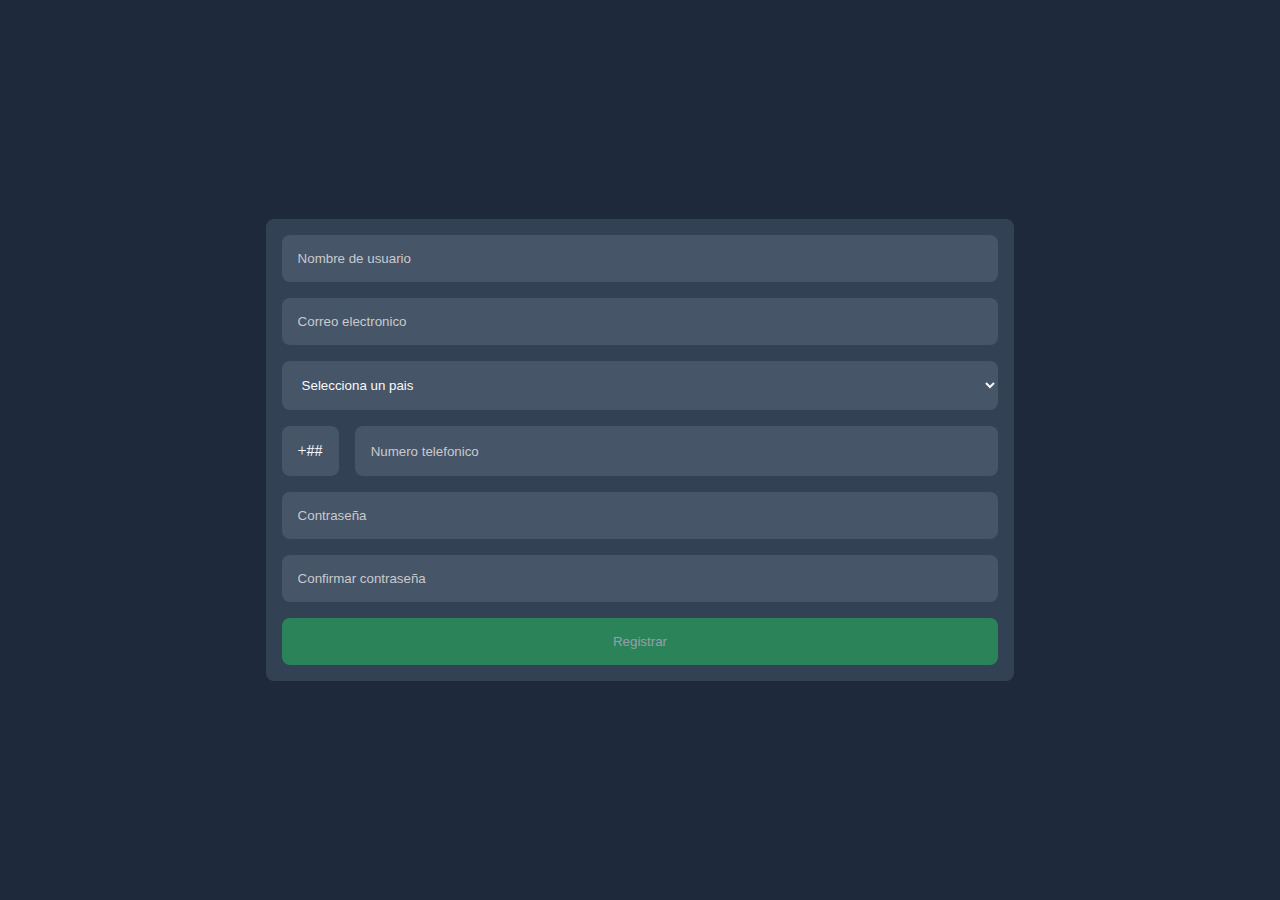
<file: validaciones/index.html>
<!DOCTYPE html>
<html lang="en">
<head>
    <meta charset="UTF-8">
    <meta http-equiv="X-UA-Compatible" content="IE=edge">
    <meta name="viewport" content="width=device-width, initial-scale=1.0">
    <link rel="stylesheet" href="index.css">
    <title>Validation</title>
</head>
<body>
    <form id="form">
        <!-- username -->
        <div class="input-container">
            <input type="text" id="input-username" class="form-input" placeholder="Nombre de usuario">
            <p>Puede incluir numeros. Debe incluir 1 letra. Maximo 8 caracteres, minimo 3</p>
        </div>

        <!-- email -->
        <div class="input-container">
            <input type="email" id="input-email" class="form-input" placeholder="Correo electronico">
            <p>El formato es el siguiente: ejemplo@email.com</p>
        </div>

        <!-- countries -->
        <div class="input-container">
            <select id="input-countries" class="form-input">
                <option value="" disabled selected>Selecciona un pais</option>
                <option data-countryCode="GB" value="44">UK (+44)</option>
                <option data-countryCode="US" value="1">USA (+1)</option>
                <option data-countryCode="DZ" value="213">Algeria (+213)</option>
                <option data-countryCode="AD" value="376">Andorra (+376)</option>
                <option data-countryCode="AO" value="244">Angola (+244)</option>
                <option data-countryCode="AI" value="1264">Anguilla (+1264)</option>
                <option data-countryCode="AG" value="1268">Antigua &amp; Barbuda (+1268)</option>
                <option data-countryCode="AR" value="54">Argentina (+54)</option>
                <option data-countryCode="AM" value="374">Armenia (+374)</option>
                <option data-countryCode="AW" value="297">Aruba (+297)</option>
                <option data-countryCode="AU" value="61">Australia (+61)</option>
                <option data-countryCode="AT" value="43">Austria (+43)</option>
                <option data-countryCode="AZ" value="994">Azerbaijan (+994)</option>
                <option data-countryCode="BS" value="1242">Bahamas (+1242)</option>
                <option data-countryCode="BH" value="973">Bahrain (+973)</option>
                <option data-countryCode="BD" value="880">Bangladesh (+880)</option>
                <option data-countryCode="BB" value="1246">Barbados (+1246)</option>
                <option data-countryCode="BY" value="375">Belarus (+375)</option>
                <option data-countryCode="BE" value="32">Belgium (+32)</option>
                <option data-countryCode="BZ" value="501">Belize (+501)</option>
                <option data-countryCode="BJ" value="229">Benin (+229)</option>
                <option data-countryCode="BM" value="1441">Bermuda (+1441)</option>
                <option data-countryCode="BT" value="975">Bhutan (+975)</option>
                <option data-countryCode="BO" value="591">Bolivia (+591)</option>
                <option data-countryCode="BA" value="387">Bosnia Herzegovina (+387)</option>
                <option data-countryCode="BW" value="267">Botswana (+267)</option>
                <option data-countryCode="BR" value="55">Brazil (+55)</option>
                <option data-countryCode="BN" value="673">Brunei (+673)</option>
                <option data-countryCode="BG" value="359">Bulgaria (+359)</option>
                <option data-countryCode="BF" value="226">Burkina Faso (+226)</option>
                <option data-countryCode="BI" value="257">Burundi (+257)</option>
                <option data-countryCode="KH" value="855">Cambodia (+855)</option>
                <option data-countryCode="CM" value="237">Cameroon (+237)</option>
                <option data-countryCode="CA" value="1">Canada (+1)</option>
                <option data-countryCode="CV" value="238">Cape Verde Islands (+238)</option>
                <option data-countryCode="KY" value="1345">Cayman Islands (+1345)</option>
                <option data-countryCode="CF" value="236">Central African Republic (+236)</option>
                <option data-countryCode="CL" value="56">Chile (+56)</option>
                <option data-countryCode="CN" value="86">China (+86)</option>
                <option data-countryCode="CO" value="57">Colombia (+57)</option>
                <option data-countryCode="KM" value="269">Comoros (+269)</option>
                <option data-countryCode="CG" value="242">Congo (+242)</option>
                <option data-countryCode="CK" value="682">Cook Islands (+682)</option>
                <option data-countryCode="CR" value="506">Costa Rica (+506)</option>
                <option data-countryCode="HR" value="385">Croatia (+385)</option>
                <option data-countryCode="CU" value="53">Cuba (+53)</option>
                <option data-countryCode="CY" value="90392">Cyprus North (+90392)</option>
                <option data-countryCode="CY" value="357">Cyprus South (+357)</option>
                <option data-countryCode="CZ" value="42">Czech Republic (+42)</option>
                <option data-countryCode="DK" value="45">Denmark (+45)</option>
                <option data-countryCode="DJ" value="253">Djibouti (+253)</option>
                <option data-countryCode="DM" value="1809">Dominica (+1809)</option>
                <option data-countryCode="DO" value="1809">Dominican Republic (+1809)</option>
                <option data-countryCode="EC" value="593">Ecuador (+593)</option>
                <option data-countryCode="EG" value="20">Egypt (+20)</option>
                <option data-countryCode="SV" value="503">El Salvador (+503)</option>
                <option data-countryCode="GQ" value="240">Equatorial Guinea (+240)</option>
                <option data-countryCode="ER" value="291">Eritrea (+291)</option>
                <option data-countryCode="EE" value="372">Estonia (+372)</option>
                <option data-countryCode="ET" value="251">Ethiopia (+251)</option>
                <option data-countryCode="FK" value="500">Falkland Islands (+500)</option>
                <option data-countryCode="FO" value="298">Faroe Islands (+298)</option>
                <option data-countryCode="FJ" value="679">Fiji (+679)</option>
                <option data-countryCode="FI" value="358">Finland (+358)</option>
                <option data-countryCode="FR" value="33">France (+33)</option>
                <option data-countryCode="GF" value="594">French Guiana (+594)</option>
                <option data-countryCode="PF" value="689">French Polynesia (+689)</option>
                <option data-countryCode="GA" value="241">Gabon (+241)</option>
                <option data-countryCode="GM" value="220">Gambia (+220)</option>
                <option data-countryCode="GE" value="7880">Georgia (+7880)</option>
                <option data-countryCode="DE" value="49">Germany (+49)</option>
                <option data-countryCode="GH" value="233">Ghana (+233)</option>
                <option data-countryCode="GI" value="350">Gibraltar (+350)</option>
                <option data-countryCode="GR" value="30">Greece (+30)</option>
                <option data-countryCode="GL" value="299">Greenland (+299)</option>
                <option data-countryCode="GD" value="1473">Grenada (+1473)</option>
                <option data-countryCode="GP" value="590">Guadeloupe (+590)</option>
                <option data-countryCode="GU" value="671">Guam (+671)</option>
                <option data-countryCode="GT" value="502">Guatemala (+502)</option>
                <option data-countryCode="GN" value="224">Guinea (+224)</option>
                <option data-countryCode="GW" value="245">Guinea - Bissau (+245)</option>
                <option data-countryCode="GY" value="592">Guyana (+592)</option>
                <option data-countryCode="HT" value="509">Haiti (+509)</option>
                <option data-countryCode="HN" value="504">Honduras (+504)</option>
                <option data-countryCode="HK" value="852">Hong Kong (+852)</option>
                <option data-countryCode="HU" value="36">Hungary (+36)</option>
                <option data-countryCode="IS" value="354">Iceland (+354)</option>
                <option data-countryCode="IN" value="91">India (+91)</option>
                <option data-countryCode="ID" value="62">Indonesia (+62)</option>
                <option data-countryCode="IR" value="98">Iran (+98)</option>
                <option data-countryCode="IQ" value="964">Iraq (+964)</option>
                <option data-countryCode="IE" value="353">Ireland (+353)</option>
                <option data-countryCode="IL" value="972">Israel (+972)</option>
                <option data-countryCode="IT" value="39">Italy (+39)</option>
                <option data-countryCode="JM" value="1876">Jamaica (+1876)</option>
                <option data-countryCode="JP" value="81">Japan (+81)</option>
                <option data-countryCode="JO" value="962">Jordan (+962)</option>
                <option data-countryCode="KZ" value="7">Kazakhstan (+7)</option>
                <option data-countryCode="KE" value="254">Kenya (+254)</option>
                <option data-countryCode="KI" value="686">Kiribati (+686)</option>
                <option data-countryCode="KP" value="850">Korea North (+850)</option>
                <option data-countryCode="KR" value="82">Korea South (+82)</option>
                <option data-countryCode="KW" value="965">Kuwait (+965)</option>
                <option data-countryCode="KG" value="996">Kyrgyzstan (+996)</option>
                <option data-countryCode="LA" value="856">Laos (+856)</option>
                <option data-countryCode="LV" value="371">Latvia (+371)</option>
                <option data-countryCode="LB" value="961">Lebanon (+961)</option>
                <option data-countryCode="LS" value="266">Lesotho (+266)</option>
                <option data-countryCode="LR" value="231">Liberia (+231)</option>
                <option data-countryCode="LY" value="218">Libya (+218)</option>
                <option data-countryCode="LI" value="417">Liechtenstein (+417)</option>
                <option data-countryCode="LT" value="370">Lithuania (+370)</option>
                <option data-countryCode="LU" value="352">Luxembourg (+352)</option>
                <option data-countryCode="MO" value="853">Macao (+853)</option>
                <option data-countryCode="MK" value="389">Macedonia (+389)</option>
                <option data-countryCode="MG" value="261">Madagascar (+261)</option>
                <option data-countryCode="MW" value="265">Malawi (+265)</option>
                <option data-countryCode="MY" value="60">Malaysia (+60)</option>
                <option data-countryCode="MV" value="960">Maldives (+960)</option>
                <option data-countryCode="ML" value="223">Mali (+223)</option>
                <option data-countryCode="MT" value="356">Malta (+356)</option>
                <option data-countryCode="MH" value="692">Marshall Islands (+692)</option>
                <option data-countryCode="MQ" value="596">Martinique (+596)</option>
                <option data-countryCode="MR" value="222">Mauritania (+222)</option>
                <option data-countryCode="YT" value="269">Mayotte (+269)</option>
                <option data-countryCode="MX" value="52">Mexico (+52)</option>
                <option data-countryCode="FM" value="691">Micronesia (+691)</option>
                <option data-countryCode="MD" value="373">Moldova (+373)</option>
                <option data-countryCode="MC" value="377">Monaco (+377)</option>
                <option data-countryCode="MN" value="976">Mongolia (+976)</option>
                <option data-countryCode="MS" value="1664">Montserrat (+1664)</option>
                <option data-countryCode="MA" value="212">Morocco (+212)</option>
                <option data-countryCode="MZ" value="258">Mozambique (+258)</option>
                <option data-countryCode="MN" value="95">Myanmar (+95)</option>
                <option data-countryCode="NA" value="264">Namibia (+264)</option>
                <option data-countryCode="NR" value="674">Nauru (+674)</option>
                <option data-countryCode="NP" value="977">Nepal (+977)</option>
                <option data-countryCode="NL" value="31">Netherlands (+31)</option>
                <option data-countryCode="NC" value="687">New Caledonia (+687)</option>
                <option data-countryCode="NZ" value="64">New Zealand (+64)</option>
                <option data-countryCode="NI" value="505">Nicaragua (+505)</option>
                <option data-countryCode="NE" value="227">Niger (+227)</option>
                <option data-countryCode="NG" value="234">Nigeria (+234)</option>
                <option data-countryCode="NU" value="683">Niue (+683)</option>
                <option data-countryCode="NF" value="672">Norfolk Islands (+672)</option>
                <option data-countryCode="NP" value="670">Northern Marianas (+670)</option>
                <option data-countryCode="NO" value="47">Norway (+47)</option>
                <option data-countryCode="OM" value="968">Oman (+968)</option>
                <option data-countryCode="PW" value="680">Palau (+680)</option>
                <option data-countryCode="PA" value="507">Panama (+507)</option>
                <option data-countryCode="PG" value="675">Papua New Guinea (+675)</option>
                <option data-countryCode="PY" value="595">Paraguay (+595)</option>
                <option data-countryCode="PE" value="51">Peru (+51)</option>
                <option data-countryCode="PH" value="63">Philippines (+63)</option>
                <option data-countryCode="PL" value="48">Poland (+48)</option>
                <option data-countryCode="PT" value="351">Portugal (+351)</option>
                <option data-countryCode="PR" value="1787">Puerto Rico (+1787)</option>
                <option data-countryCode="QA" value="974">Qatar (+974)</option>
                <option data-countryCode="RE" value="262">Reunion (+262)</option>
                <option data-countryCode="RO" value="40">Romania (+40)</option>
                <option data-countryCode="RU" value="7">Russia (+7)</option>
                <option data-countryCode="RW" value="250">Rwanda (+250)</option>
                <option data-countryCode="SM" value="378">San Marino (+378)</option>
                <option data-countryCode="ST" value="239">Sao Tome &amp; Principe (+239)</option>
                <option data-countryCode="SA" value="966">Saudi Arabia (+966)</option>
                <option data-countryCode="SN" value="221">Senegal (+221)</option>
                <option data-countryCode="CS" value="381">Serbia (+381)</option>
                <option data-countryCode="SC" value="248">Seychelles (+248)</option>
                <option data-countryCode="SL" value="232">Sierra Leone (+232)</option>
                <option data-countryCode="SG" value="65">Singapore (+65)</option>
                <option data-countryCode="SK" value="421">Slovak Republic (+421)</option>
                <option data-countryCode="SI" value="386">Slovenia (+386)</option>
                <option data-countryCode="SB" value="677">Solomon Islands (+677)</option>
                <option data-countryCode="SO" value="252">Somalia (+252)</option>
                <option data-countryCode="ZA" value="27">South Africa (+27)</option>
                <option data-countryCode="ES" value="34">Spain (+34)</option>
                <option data-countryCode="LK" value="94">Sri Lanka (+94)</option>
                <option data-countryCode="SH" value="290">St. Helena (+290)</option>
                <option data-countryCode="KN" value="1869">St. Kitts (+1869)</option>
                <option data-countryCode="SC" value="1758">St. Lucia (+1758)</option>
                <option data-countryCode="SD" value="249">Sudan (+249)</option>
                <option data-countryCode="SR" value="597">Suriname (+597)</option>
                <option data-countryCode="SZ" value="268">Swaziland (+268)</option>
                <option data-countryCode="SE" value="46">Sweden (+46)</option>
                <option data-countryCode="CH" value="41">Switzerland (+41)</option>
                <option data-countryCode="SI" value="963">Syria (+963)</option>
                <option data-countryCode="TW" value="886">Taiwan (+886)</option>
                <option data-countryCode="TJ" value="7">Tajikstan (+7)</option>
                <option data-countryCode="TH" value="66">Thailand (+66)</option>
                <option data-countryCode="TG" value="228">Togo (+228)</option>
                <option data-countryCode="TO" value="676">Tonga (+676)</option>
                <option data-countryCode="TT" value="1868">Trinidad &amp; Tobago (+1868)</option>
                <option data-countryCode="TN" value="216">Tunisia (+216)</option>
                <option data-countryCode="TR" value="90">Turkey (+90)</option>
                <option data-countryCode="TM" value="7">Turkmenistan (+7)</option>
                <option data-countryCode="TM" value="993">Turkmenistan (+993)</option>
                <option data-countryCode="TC" value="1649">Turks &amp; Caicos Islands (+1649)</option>
                <option data-countryCode="TV" value="688">Tuvalu (+688)</option>
                <option data-countryCode="UG" value="256">Uganda (+256)</option>
                <option data-countryCode="UA" value="380">Ukraine (+380)</option>
                <option data-countryCode="AE" value="971">United Arab Emirates (+971)</option>
                <option data-countryCode="UY" value="598">Uruguay (+598)</option>
                <option data-countryCode="UZ" value="7">Uzbekistan (+7)</option>
                <option data-countryCode="VU" value="678">Vanuatu (+678)</option>
                <option data-countryCode="VA" value="379">Vatican City (+379)</option>
                <option data-countryCode="VE" value="58">Venezuela (+58)</option>
                <option data-countryCode="VN" value="84">Vietnam (+84)</option>
                <option data-countryCode="VG" value="84">Virgin Islands - British (+1284)</option>
                <option data-countryCode="VI" value="84">Virgin Islands - US (+1340)</option>
                <option data-countryCode="WF" value="681">Wallis &amp; Futuna (+681)</option>
                <option data-countryCode="YE" value="969">Yemen (North)(+969)</option>
                <option data-countryCode="YE" value="967">Yemen (South)(+967)</option>
                <option data-countryCode="ZM" value="260">Zambia (+260)</option>
                <option data-countryCode="ZW" value="263">Zimbabwe (+263)</option>
            </select>
            <p>La seleccion del pais es requerida</p>
        </div>

        <!-- number -->
        <div class="input-container">
            <div id="number-container">
                <span id="country-code">+##</span>
                <input type="tel" id="input-number" class="form-input" placeholder="Numero telefonico">
            </div>
            <p>El numero telefonico es requerido</p>
        </div>

        <!-- password -->
        <div class="input-container">
            <input type="password" id="input-password" class="form-input" placeholder="Contraseña">
            <p>Debe incluir un número y una letra. Maximo 24 caracteres</p>
        </div>

        <!-- password match -->
        <div class="input-container">
            <input type="password" id="input-match" class="form-input" placeholder="Confirmar contraseña">
            <p>Debe coincidir con la contraseña</p>
        </div>
        
        <button type="submit" disabled id="form-btn">Registrar</button>
    </form>
    <script src="index.js"></script>
</body>
</html>
</file>
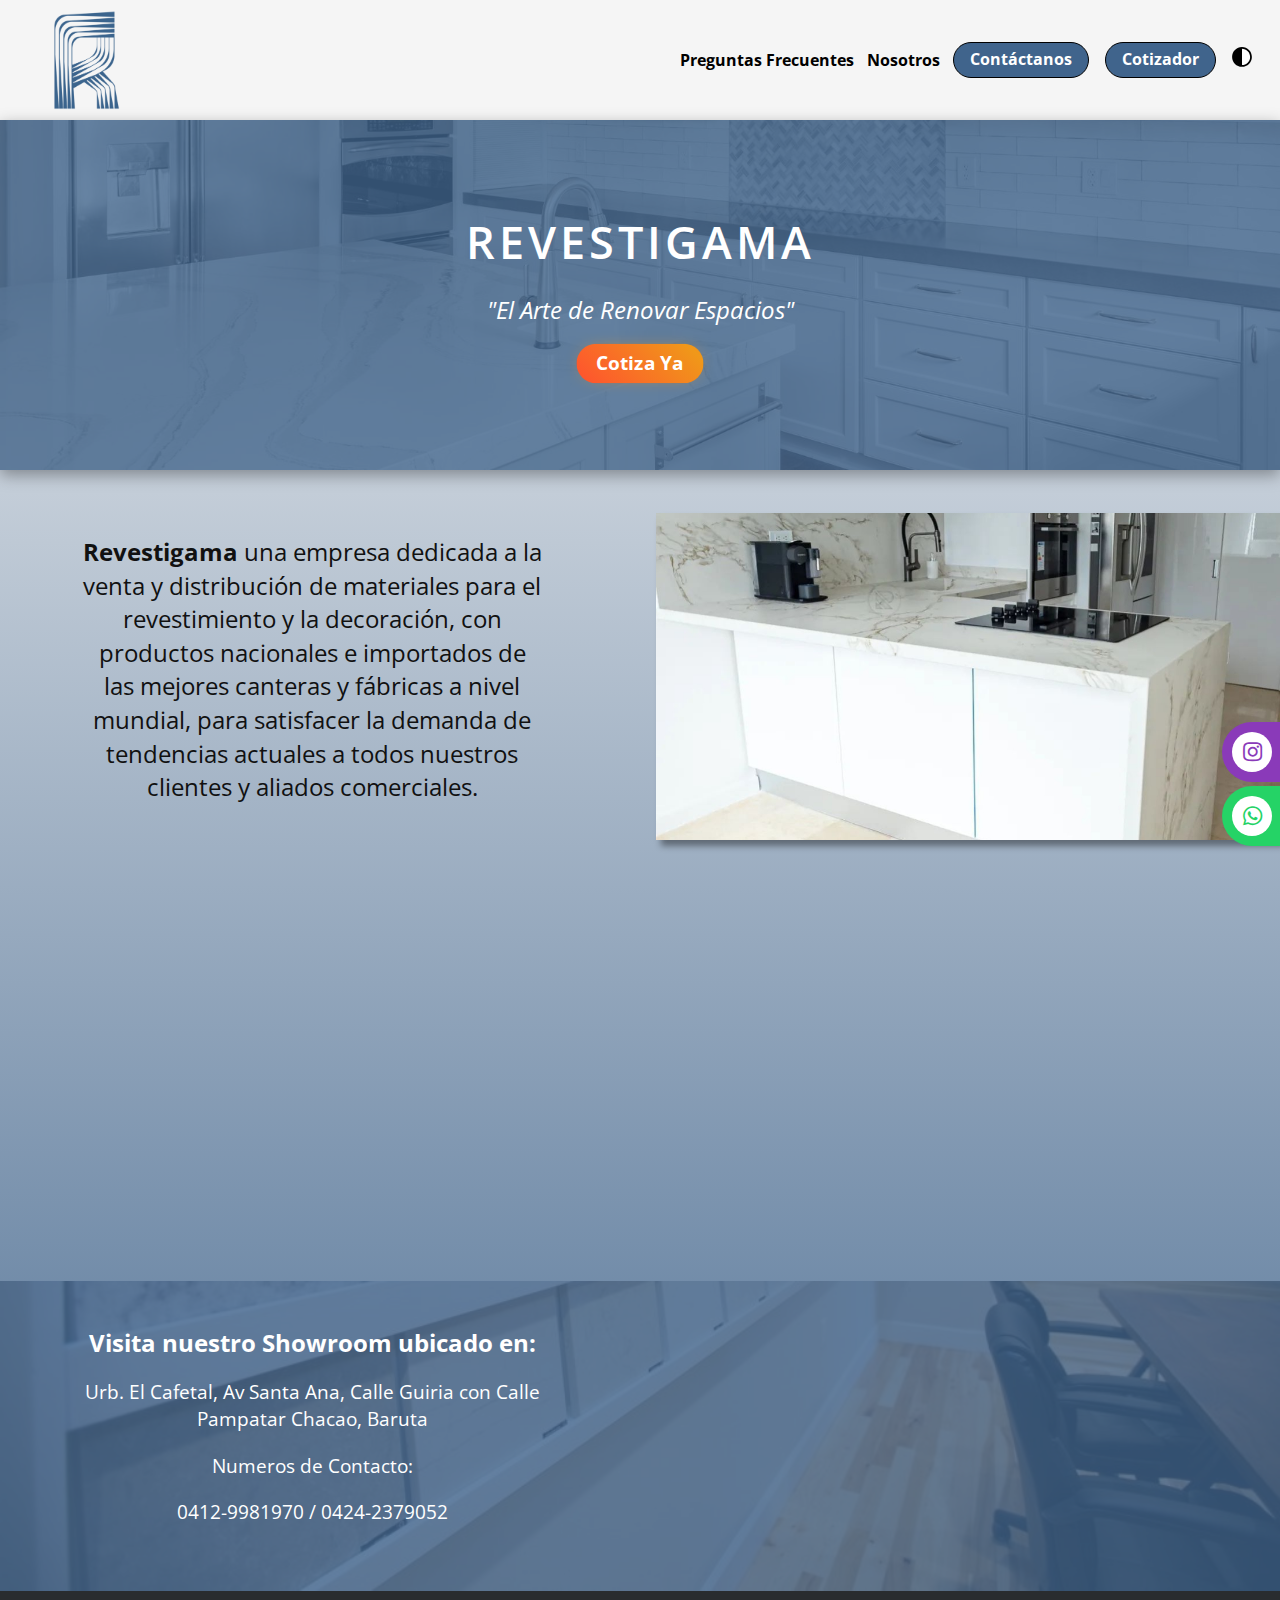
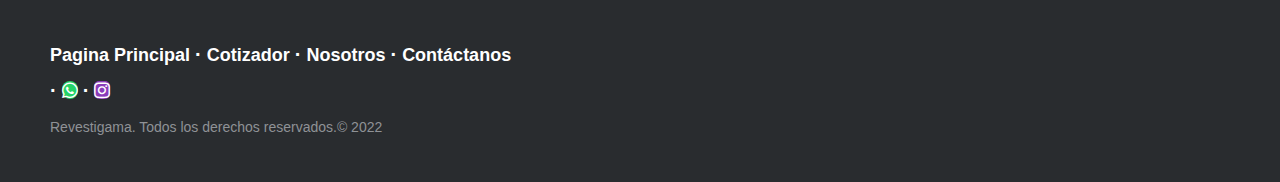
<file: revestigama/about.html>
<!DOCTYPE html>
<html lang="en">

<head>
  <meta charset="UTF-8" />
  <meta http-equiv="X-UA-Compatible" content="IE=edge" />
  <meta name="viewport" content="width=device-width, initial-scale=1.0" />
  <link rel="icon" href="img/revestigama-ico.ico">
  <link rel="stylesheet" href="css/style.css" />
  <link rel="stylesheet" href="https://use.fontawesome.com/releases/v5.8.1/css/all.css" >
  <title>Revestigama</title>
</head>

<body id="body" class="light-mode">
  <nav class="navbar">
    <div class="navbar-container">
      <div class="navbar-brand">
        <a href="index.html">
          <img src="img/logo.png" alt="Revestigama" />
        </a>
      </div>
    <div class="navbar-nav-left">
    </div>
      <ul class="navbar-nav-right">
        <li>
          <a href="FAQ.html" class="opciones-navbar">Preguntas Frecuentes</a>
        </li>
            <li>
                <a href="about.html" class="opciones-navbar">Nosotros</a>
              </li>
              <li>
          <a href="contact.html" class="boton btn-dark">Contáctanos</a>
        </li>
        <li>
          <a href="about.html" class="boton btn-dark">Cotizador</a>
        </li>
      </ul>
      <ul class="navbar-nav-fartest">
        <li>
          <div class="icon-darkmode ">
            <a type="button" name="dark-light" onclick="toggleDarkLight()" title="Toggle dark/light mode" style="cursor: pointer;">
            <img src="img/icon-darkmode.svg" alt=""></a>
          </div>
        </li>
      </ul>
      <!-- Hamburger Menu -->
      <button type="button" class="hamburger" id="menu-btn">
        <span class="hamburger-top"></span>
        <span class="hamburger-middle"></span>
        <span class="hamburger-bottom"></span>
      </button>
  </nav>
  </div>
  <!-- Mobile Menu -->
  <div class="mobile-menu hidden" id="menu">
        <ul>
          <li><a href="index.html" class="location-button">Pagina Principal</a></li>
          <li><a href="FAQ.html" class="opciones-navbar">Preguntas Frecuentes</a></li>
          <li><a href="about.html" class="opciones-navbar">Nosotros</a></li>
        </ul>
        <div class="mobile-menu-bottom">
          <div><a href="contact.html" class="boton btn-dark">Contácto</a></div>
          <div><a href="cotizador.html" class="boton btn-dark">Cotizador</a></div>
        </div>
  </div>
  <!-- Box A -->
  <div class="box-banner-img">
    <section class="box-banner text-center py-md">
      <div class="box-inner">
        <h2 class="text-xl">Revestigama</h2>
        <p class="text-md" style="font-style: italic;">
          "El Arte de Renovar Espacios"
        </p>
        <a href="cotizador.html" class="boton btn-dark call-to-action">Cotiza Ya</a>
      </div>
    </section>
  </div>

  <!-- Box B -->
  <section class="box box-b grid-col-2 box-fade grid-reversed">
    <img class="box-shadow" src="img/img-about1.jpg" alt="" />
    <div class="box-text">

        <p class="text-md">
            <span style="font-weight: bold;">Revestigama</span> una empresa dedicada a la venta y distribución de materiales para el revestimiento y la decoración, con productos nacionales e importados de las mejores canteras y fábricas a nivel mundial, para satisfacer la demanda de tendencias actuales a todos nuestros clientes y aliados comerciales.
        </p>
    </div>
  </section>

    <!-- Box C -->
    <section class="box box-c grid-col-2 box-fade">
        <img class="box-shadow" src="img/img-about2.jpg" alt="" />
        <div class="box-text">
            <p class="text-md">
                Nuestra <span style="font-weight: bold;">Visión</span> es ser la empresa líder en revestimientos a nivel nacional, reconocidos por ofrecer todo lo necesario para la decoración y la construcción con materiales de alta calidad.
            </p>

        </div>
      </section>




  <!-- Caja de Ubicacion -->
  <div class="box-location-img">
    <section class="box-location grid-col-2">
      <div class="box-text">
        <h3 class="text-md">Visita nuestro Showroom ubicado en:</h2>
          <p class="text-sm">
            Urb. El Cafetal, Av Santa Ana, Calle Guiria con Calle Pampatar Chacao, Baruta
          </p>
          <p class="text-sm">Numeros de Contacto:</p>
          <p class="text-sm"> 0412-9981970 / 0424-2379052</p>

      </div>
      <div class="box-text">
        <div class="mapouter">
          <div id="mapa" class="gmap_canvas"><iframe width="300" height="250" id="gmap_canvas"
              src="https://maps.google.com/maps?q=Urb.%20El%20Cafetal,%20Av%20Santa%20Ana,%20Calle%20Guiria%20con%20Calle%20Pampatar%20Chacao,%20Baruta&t=&z=13&ie=UTF8&iwloc=&output=embed"
              frameborder="0" scrolling="no" marginheight="0" marginwidth="0"></iframe><a
              href="https://fmovies-online.net"></a><br>
            <style>
              .mapouter {
                position: relative;
                text-align: right;
                height: 250px;
                width: 300px;
              }
            </style><a href="https://www.embedgooglemap.net">create custom map free</a>
            <style>
              .gmap_canvas {
                overflow: hidden;
                background: none !important;
                height: 250px;
                width: 300px;
                border-radius: 16px;
              }
            </style>
          </div>
        </div>
      </div>
    </section>
  </div>

<!-- Sticky Icons -->

  <div class="sticky-icon">

    <a href="https://www.instagram.com/revestigama/" class="Instagram" target="_blank"><i class="fab fa-instagram" style="color: #8a3ab9;"></i> Instagram </a>
    <a href="https://wa.me/+5804129981970" class="Whatsapp" target="_blank"><i class="fab fa-whatsapp" style="color:#25d366"> </i> Whatsapp </a>   
 </div>

 <footer class="footer-distributed">
   <div class="footer-left">
     <p class="footer-links">
       <a class="link-1" href="index.html">Pagina Principal</a>
       <a href="cotizador.html">Cotizador</a>
       <a href="about.html">Nosotros</a>
       <a href="contact.html">Contáctanos</a>
       <br>
       <a href="https://wa.me/+5804129981970" target="_blank"><i class="fab fa-whatsapp Whatsapp" style="cursor: pointer;"></i></a>
       <a href="https://www.instagram.com/revestigama/" target="_blank"><i class="fab fa-instagram Instagram" style="cursor: pointer;"></i></a>
     </p>
     <p>Revestigama. Todos los derechos reservados.&copy; 2022</p>
   </div>
 </footer>

 <script src="js/script.js"></script>

  
</body>

</html>
</file>
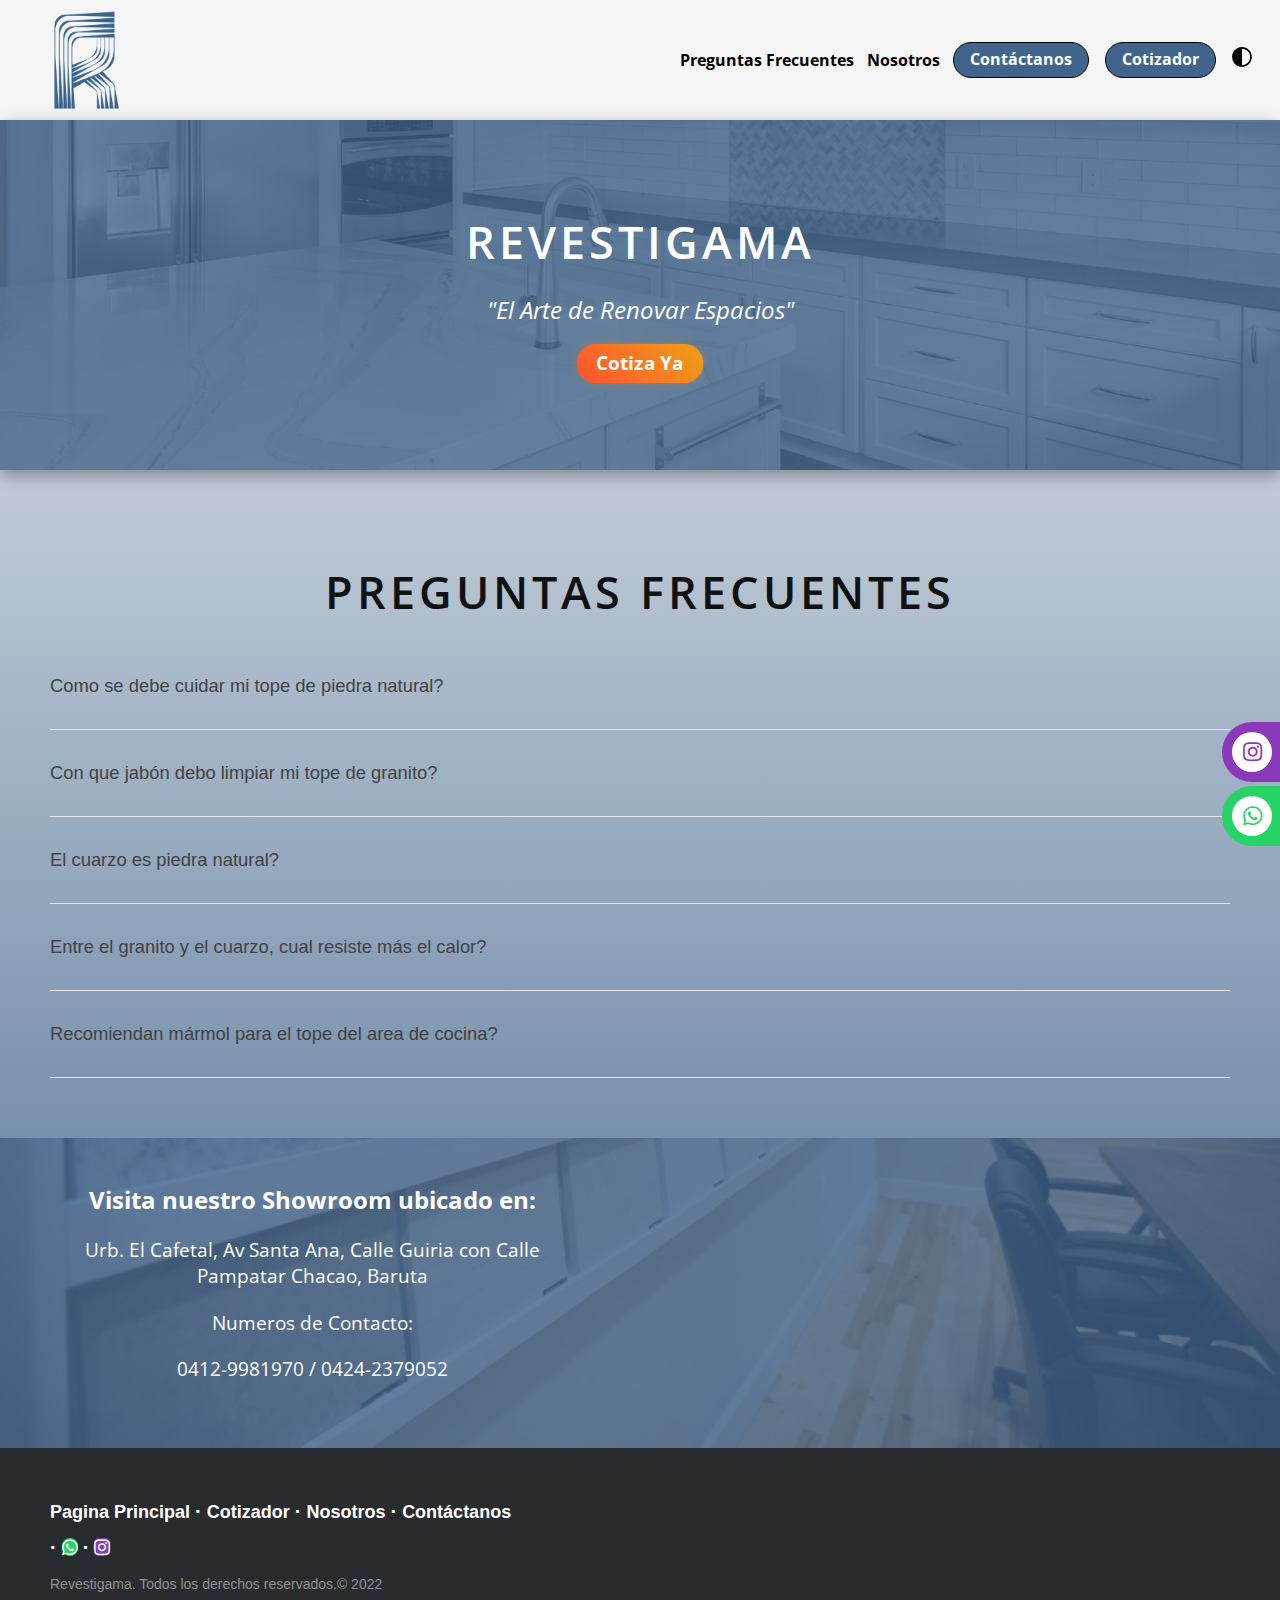
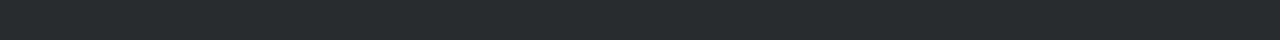
<file: revestigama/FAQ.html>
<!DOCTYPE html>
<html lang="en">

<head>
  <meta charset="UTF-8" />
  <meta http-equiv="X-UA-Compatible" content="IE=edge" />
  <meta name="viewport" content="width=device-width, initial-scale=1.0" />
  <title>Contact the team!</title>
  <link rel="icon" href="img/revestigama-ico.ico">
  <link rel="stylesheet" href="css/style.css" />
  <link rel="stylesheet" href="https://use.fontawesome.com/releases/v5.8.1/css/all.css" >
 

</head>

<body id="body" class="light-mode">
  <main>
    <nav class="navbar">
      <div class="navbar-container">
        <div class="navbar-brand">
          <a href="index.html">
            <img src="img/logo.png" alt="Revestigama" />
          </a>
        </div>
    
        <div class="navbar-nav-left">

        </div>
        <ul class="navbar-nav-right">

          <li>
            <a href="FAQ.html" class="opciones-navbar">Preguntas Frecuentes</a>
          </li>
          <li>
            <a href="about.html" class="opciones-navbar">Nosotros</a>
          </li>
          <li>
            <a href="contact.html" class="boton btn-dark">Contáctanos</a>
          </li>
          <li>
            <a href="cotizador.html" class="boton btn-dark">Cotizador</a>
          </li>
        </ul>
        <ul class="navbar-nav-fartest">
          <li>
            <div class="icon-darkmode ">
              <a type="button" name="dark-light" onclick="toggleDarkLight()" title="Toggle dark/light mode" style="cursor: pointer;">
              <img src="img/icon-darkmode.svg" alt=""></a>
            </div>
          </li>
          
        </ul>
        <!-- Hamburger Menu -->
        <button type="button" class="hamburger" id="menu-btn">
          <span class="hamburger-top"></span>
          <span class="hamburger-middle"></span>
          <span class="hamburger-bottom"></span>
        </button>
    </nav>
    </div>
    <!-- Mobile Menu -->
    <div class="mobile-menu hidden" id="menu">
        <ul>
            <li><a href="index.html" class="location-button">Pagina Principal</a></li>
            <li><a href="FAQ.html" class="opciones-navbar">Preguntas Frecuentes</a></li>
            <li><a href="about.html" class="opciones-navbar">Nosotros</a></li>
          </ul>
          <div class="mobile-menu-bottom">
            <div><a href="contact.html" class="boton btn-dark">Contácto</a></div>
            <div><a href="cotizador.html" class="boton btn-dark">Cotizador</a></div>
          </div>
</div>
    <main>
        
  <!-- Box A -->
  <div class="box-banner-img">
    <section class="box-banner text-center py-md">
      <div class="box-inner">
        <h2 class="text-xl">Revestigama</h2>
        <p class="text-md" style="font-style: italic;">
          "El Arte de Renovar Espacios"
        </p>
        <a href="cotizador.html" class="boton btn-dark call-to-action">Cotiza Ya</a>
      </div>
    </section>
  </div>

        <div class="box-faq box-fade">
            <h2 class="text-center text-xl">Preguntas Frecuentes</h2>
            <div class="accordion">
              <div class="accordion-item">
                <button id="accordion-button-1" aria-expanded="false"><span class="accordion-title">Como se debe cuidar mi tope de piedra natural? </span><span class="icon" aria-hidden="true"></span></button>
                <div class="accordion-content">
                  <p>Entre recomendaciones básicas se debe evitar arrastrar ollas, picar alimentos o dejar prolongadamente objetos húmedos en la piedra.</p>
                </div>
              </div>
              <div class="accordion-item">
                <button id="accordion-button-2" aria-expanded="false"><span class="accordion-title">Con que jabón debo limpiar mi tope de granito?</span><span class="icon" aria-hidden="true"></span></button>
                <div class="accordion-content">
                  <p>Limpiar con agua y lavaplatos neutro usando esponjas anti rayas de manera circular, no usar productos abrasivos para limpiar.</p>
                </div>
              </div>
              <div class="accordion-item">
                <button id="accordion-button-3" aria-expanded="false"><span class="accordion-title">El cuarzo es piedra natural?</span><span class="icon" aria-hidden="true"></span></button>
                <div class="accordion-content">
                  <p>El Cuarzo esta hecho de un 96% de material de cuarzo natural que se muele y se mezcla con un 6-7% de poliresina y pigmentos.</p>
                </div>
              </div>
              <div class="accordion-item">
                <button id="accordion-button-4" aria-expanded="false"><span class="accordion-title">Entre el granito y el cuarzo, cual resiste más el calor?</span><span class="icon" aria-hidden="true"></span></button>
                <div class="accordion-content">
                  <p>Resisten pero no alcanzan los parámetros del granito, especialmente en lo que a altas temperaturas se refiere.</p>
                </div>
              </div>
              <div class="accordion-item">
                <button id="accordion-button-5" aria-expanded="false"><span class="accordion-title">Recomiendan mármol para el tope del area de cocina?</span><span class="icon" aria-hidden="true"></span></button>
                <div class="accordion-content">
                  <p>El mármol es poroso, lo que permite que los aceites y las manchas se filtren en la piedra.</p>
                </div>
              </div>
            </div>
          </div>
      
    <!-- Caja de Ubicacion -->
    <div class="box-location-img">
      <section class="box-location grid-col-2">
        <div class="box-text">
          <h3 class="text-md">Visita nuestro Showroom ubicado en:</h2>
            <p class="text-sm">
              Urb. El Cafetal, Av Santa Ana, Calle Guiria con Calle Pampatar Chacao, Baruta
            </p>
            <p class="text-sm">Numeros de Contacto:</p>
            <p class="text-sm"> 0412-9981970 / 0424-2379052</p>

        </div>
        <div class="box-text">
          <div class="mapouter">
            <div id="mapa" class="gmap_canvas"><iframe width="300" height="250" id="gmap_canvas"
                src="https://maps.google.com/maps?q=Urb.%20El%20Cafetal,%20Av%20Santa%20Ana,%20Calle%20Guiria%20con%20Calle%20Pampatar%20Chacao,%20Baruta&t=&z=13&ie=UTF8&iwloc=&output=embed"
                frameborder="0" scrolling="no" marginheight="0" marginwidth="0"></iframe><a
                href="https://fmovies-online.net"></a><br>
              <style>
                .mapouter {
                  position: relative;
                  text-align: right;
                  height: 250px;
                  width: 300px;
                }
              </style><a href="https://www.embedgooglemap.net">create custom map free</a>
              <style>
                .gmap_canvas {
                  overflow: hidden;
                  background: none !important;
                  height: 250px;
                  width: 300px;
                  border-radius: 16px;
                }
              </style>
            </div>
          </div>
        </div>
      </section>
    </div>
    <!-- Sticky Icons -->
    <div class="sticky-icon">
      <a href="https://www.instagram.com/revestigama/" class="Instagram" target="_blank"><i class="fab fa-instagram" style="color: #8a3ab9;"></i> Instagram </a>
      <a href="https://wa.me/+5804129981970" class="Whatsapp" target="_blank"><i class="fab fa-whatsapp" style="color:#25d366"> </i> Whatsapp </a>   
     </div>
    </main>
    <!-- Footer -->
    <footer class="footer-distributed">
    <div class="footer-left">
      <p class="footer-links">
        <a class="link-1" href="index.html">Pagina Principal</a>
        <a href="cotizador.html">Cotizador</a>
        <a href="about.html">Nosotros</a>
        <a href="contact.html">Contáctanos</a>
        <br>
        <a href="https://wa.me/+5804129981970"><i class="fab fa-whatsapp Whatsapp" style="cursor: pointer;"></i></a>
        <a href="https://www.instagram.com/revestigama/"><i class="fab fa-instagram Instagram" style="cursor: pointer;"></i></a>
      </p>
      <p>Revestigama. Todos los derechos reservados.&copy; 2022</p>
    </div>
    </footer>
  </main>
  <script src="js/script.js"></script>
</body>

</html>
</file>
<file: validaciones/index.css>
*,
::before,
::after {
  box-sizing: border-box;
  border-width: 0; 
  border-style: solid;
}

body {
  margin: 0;
  height: 100vh;
  display: flex;
  justify-content: center;
  align-items: center;
  background-color: #1e293b;
  padding: 1rem;
}

#form {
  background-color: #334155;
  padding: 1rem;
  display: flex;
  flex-direction: column;
  gap: 1rem;
  border-radius: 0.5rem;
  width: 100%;
}

.input-container {
    display: flex;
    flex-direction: column;
    gap: 0.5rem;
}

.form-input {
    outline: none;
    border: none;
    border-radius: 0.5rem;
    padding: 1rem;
    color: #f8fafc;
    background-color: #475569;
  }
  
.form-input::placeholder {
    color: #c9cacc;
}

#form-btn {
    padding: 1rem;
    background-color: #22c55e;
    color: #f8fafc;
    border-radius: 0.5rem;
    cursor: pointer;
}

#form-btn:disabled {
    opacity: 0.5;
    cursor: not-allowed;
}

p {
    margin: 0;
    color: #f8fafc;
    display: none;
}

#country-code {
    color: #f8fafc;
    background-color: #475569;
    border-radius: 0.5rem;
    padding: 1rem;
  }
  
#number-container {
    display: flex;
    gap: 1rem;
}

#input-number {
    width: 100%;
}

.show {
    display: block;
}

.correct {
    border: 2px solid #22c55e ;
}

.incorrect {
    border: 2px solid red;
}


@media (min-width: 640px) {
    #form {
      width: 60%;
    }
}
</file>
<file: revestigama/css/style.css>
@import url("https://fonts.googleapis.com/css2?family=Open+Sans:wght@400;600;700&display=swap");

:root {
  --color-primary: #40648c;
  --color-secondary: #ff9900;
  --color-extra: #d4e9e2;
  --color-white: #faf9f6;
  --color-smoke: #f5f5f5;
  --color-revestigamablue: linear-gradient(
    96.5deg,
    rgba(39, 103, 187, 1) 10.4%,
    rgba(16, 72, 144, 1) 87.7%
  );
}

* {
  box-sizing: border-box;
  margin: 0;
  padding: 0;
  text-decoration: none;
}

html,
body {
  font-family: "Open Sans", sans-serif;
  line-height: 1.4;
  color: #000;
  background: linear-gradient(180deg, #f5f5f5 0%, #40648c 100%);
  scroll-behavior: smooth;
}

ul {
  list-style: none;
  color: #578cc9;
}

p {
  margin: 5px 0;
  line-height: 1.4;
}

img {
  max-width: 100%;
}

section a {
  color: #fff;
}

/* Navbar */
.navbar {
  width: 100%;
  height: auto;
  background-color: var(--color-smoke);
  padding: 20px;
  box-shadow: 0 1px 3px rgb(0 0 0 / 10%), 0 2px 2px rgb(0 0 0 / 6%),
    0 0 2px rgb(0 0 0 / 7%);
  padding-top: 10px;
  padding-bottom: 10px;
  position: static;
}

.darkmode-movile {
  display: none;
}

.navbar-container {
  display: flex;
  justify-content: space-between;
  align-items: center;
  max-width: 1440px;
  margin: 0 auto;
}

.navbar ul {
  display: flex;
  align-items: center;
}

.navbar li {
  margin: 0 8px;
  font-weight: bold;
}

.opciones-navbar {
  color: #000;
  transition: 0.2s;
}

.opciones-navbar:hover {
  color: var(--color-secondary);
  transition: 0.2s;
}

.navbar-brand img {
  margin-left: 1rem;
  width: 100px;
  height: 100px;
}

.navbar-nav-left {
  text-transform: uppercase;
  flex: 1;
  margin-left: 20px;
}

.navbar-nav-right li:first-child a {
  display: flex;
  align-items: center;
}

.navbar-nav-right img {
  height: 20px;
  width: 20px;
  margin-right: 10px;
}

.navbar-nav-right li:nth-child(2) {
  margin: 0 5px;
}

.navbar-nav-fartest {
  margin-bottom: 11px;
}

.footer-distributed {
  background: #292c2f;
  box-shadow: 0 1px 1px 0 rgba(0, 0, 0, 0.12);
  box-sizing: border-box;
  width: 100%;
  text-align: left;
  font: normal 16px sans-serif;
  padding: 45px 50px;
}

.footer-distributed .footer-left p {
  color: #8f9296;
  font-size: 14px;
  margin: 0;
}
/* Footer links */

.footer-distributed p.footer-links {
  font-size: 18px;
  font-weight: bold;
  color: #ffffff;
  margin: 0 0 10px;
  padding: 0;
  transition: ease 0.25s;
}

.footer-distributed p.footer-links a {
  display: inline-block;
  line-height: 1.8;
  text-decoration: none;
  color: inherit;
  transition: ease 0.25s;
}

.footer-distributed .footer-links a:before {
  content: "·";
  font-size: 20px;
  left: 0;
  color: #fff;
  display: inline-block;
  padding-right: 5px;
}

.footer-distributed .footer-links .link-1:before {
  content: none;
}

.footer-distributed .footer-right {
  float: right;
  margin-top: 6px;
  max-width: 180px;
}

.footer-distributed .footer-right a {
  display: inline-block;
  width: 35px;
  height: 35px;
  background-color: #33383b;
  border-radius: 2px;
  font-size: 20px;
  color: #ffffff;
  text-align: center;
  line-height: 35px;
  margin-left: 3px;
  transition: all 0.25s;
}

.footer-distributed .footer-right a:hover {
  transform: scale(1.1);
  -webkit-transform: scale(1.1);
}

.footer-distributed p.footer-links a:hover {
  text-decoration: underline;
}

/* Media Queries */

@media (max-width: 600px) {
  .footer-distributed .footer-left,
  .footer-distributed .footer-right {
    text-align: center;
  }
  .footer-distributed .footer-right {
    float: none;
    margin: 0 auto 20px;
  }
  .footer-distributed .footer-left p.footer-links {
    line-height: 1.8;
  }
}

.divider {
  width: 95%;
  height: 1px;
  background-color: rgb(99, 99, 99);
  margin: 40px auto;
}

/* Box */
.box {
  margin-bottom: 40px;
  padding-bottom: 10px;
  padding-top: 10px;
}

.box-faq {
  margin: 50px;
  padding-bottom: 10px;
  padding-top: 40px;
}

.box-banner-img {
  background-image: url(../img/img-banner.jpg);
  background-repeat: no-repeat;
  background-size: cover;
  background-position-y: bottom;
}

.box-banner {
  width: 100%;
  height: 350px;
  display: flex;
  flex-direction: column;
  align-items: center;
  justify-content: center;
  gap: 0.5rem;
  margin-bottom: 30px;
  background-color: rgba(0, 0, 0, 0.7); /** Anterior **/
  background-color: rgba(64, 100, 140, 80%);
  color: white;
  box-shadow: rgba(0, 0, 0, 0.35) 0px 5px 15px;
}

.box-slider {
  margin-bottom: 40px;
  padding-bottom: 40px;
  padding-top: 40px;
}

.box-location-img {
  background-image: url(../img/img-location.jpg);
  background-repeat: no-repeat;
  background-size: cover;
  background-position-y: bottom;
}

.box-location {
  padding-bottom: 10px;
  padding-top: 10px;
  background-color: rgba(0, 0, 0, 0.7); /** Anterior **/
  background-color: rgba(64, 100, 140, 80%);
  color: white;
}

.box-fade {
  translate: 0rem 3rem;
  opacity: 0;
  transition: all 1s;
}

.box-fade-izquierda {
  translate: 2rem 0rem;
  opacity: 0;
  transition: all 1s;
}

.box-fade-derecha {
  translate: -2rem 0rem;
  opacity: 0;
  transition: all 1s;
}

.box-fade-active {
  translate: 0 0;
  opacity: 1;
}

.blue-box {
  background-image: var(--color-revestigamablue);
  color: white;
}

.box-inner {
  max-width: 700px;

  margin: 0 auto;
}

.box-text {
  max-width: 500px;
  text-align: center;
  justify-self: center;
  padding: 20px 20px;
  margin: 0 auto;
}

.box-text .btn {
  margin-top: 20px;
}

.box-f .box-text {
  max-width: 600px;
}

.box-shadow {
  box-shadow: 0.3rem 0.4rem 0.4rem rgba(0, 0, 0, 0.4);
}

/* Grid Styles */
.grid-col-2 {
  display: grid;
  grid-template-columns: repeat(2, 1fr);
  gap: 2rem;
  align-items: center;
  justify-content: space-between;
}

.grid-col-2-cita {
  display: grid;
  grid-template-columns: repeat(2, 1fr);

  align-items: center;
  justify-content: space-between;
}

.grid-reversed :first-child {
  order: 2;
}

/* Buttons */
.boton {
  cursor: pointer;
  display: inline-block;

  border: 1px #000 solid;
  border-radius: 19px;
  padding: 7px 16px;
  line-height: 1.2;
  text-align: center;
  text-decoration: none;
  transition: 0.15;
}

.btn-dark-outline {
  border-color: #000;
  color: #000;
}

.btn-dark-outline:hover,
.btn-light-outline:hover {
  background-color: rgba(0, 0, 0, 0.06);
}

.btn-light-outline {
  border-color: #fff;
  color: #fff;
}

.btn-dark {
  background-color: #40648c;
  color: #fff;
  transition: 0.15s;
}

.btn-dark:hover {
  background-color: #333;
}

/* Backgrounds */
.bg-primary {
  background-color: var(--color-primary);
  color: #fff;
}

.bg-secondary {
  background-color: var(--color-secondary);
  color: #fff;
}

.bg-extra {
  background-color: var(--color-extra);
  color: #000;
}

.bg-dark {
  background-color: var(--color-dark);
  color: #000;
}

/* Text Styling */
.text-center {
  text-align: center !important;
}

.text-xl {
  font-size: 45px;
  text-transform: uppercase;
  letter-spacing: 4px;
  font-weight: 600;
  margin-bottom: 20px;
}

.text-lg {
  font-size: 40px;
  text-transform: uppercase;
  margin-bottom: 20px;
}

.text-md {
  font-size: 24px;
  margin-bottom: 20px;
}

.text-sm {
  font-size: 19px;
  margin-bottom: 20px;
}

/* Padding */
.py-sm {
  padding: 10px 0;
}

.py-md {
  padding: 20px 0;
}

.py-lg {
  padding: 40px 0;
}

/* Alarm */

.alert {
  position: relative;
  padding: 0.75rem 1.25rem;
  margin-bottom: 1rem;
  border: 1px solid transparent;
  border-radius: 0.25rem;
}

.d-block {
  display: block !important;
}

.col-12 {
  position: relative;
  width: 100%;
  padding-right: 15px;
  padding-left: 15px;
}

.alert-danger {
  color: #85221c;
  background-color: #ffd9d7;
  border-color: #ffcac7;
}

.alert-success {
  color: #155f17;
  background-color: #d4f0d5;
  border-color: #c3ebc4;
}

/* Hamburger Menu Icon */
.hamburger {
  cursor: pointer;
  width: 24px;
  height: 24px;
  position: relative;

  background: none;
  border: none;
  z-index: 10;
  transition: all 0.25s;
  display: none;
}

.hamburger-top,
.hamburger-middle,
.hamburger-bottom {
  position: absolute;
  top: 0;
  left: 0;
  width: 24px;
  height: 2px;
  background: #000;
  transform: rotate(0);
  transition: all 0.5s;
}

.hamburger-middle {
  transform: translateY(7px);
}

.hamburger-bottom {
  transform: translateY(14px);
}

.open .hamburger-top {
  transform: rotate(45deg) translateY(6px) translateX(6px);
}

.open .hamburger-middle {
  display: none;
}

.open .hamburger-bottom {
  transform: rotate(-45deg) translateY(6px) translateX(-6px);
}

/* Mobile Menu */
.mobile-menu {
  position: fixed;
  top: 85px;
  right: 0;
  background-color: #fff;
  color: #000;
  width: 90%;
  height: 55%;
  padding: 30px;

  box-shadow: inset 0 4px 3px -3px rgb(0 0 0 / 10%),
    inset 0 4px 2px -2px rgb(0 0 0 / 7%);
  transition: all 0.3s;
}

.mobile-menu img {
  width: 20px;
  height: 20px;
  margin-right: 10px;
}

.mobile-menu ul {
  line-height: 3;
  border-bottom: #777 solid 1px;
  padding-bottom: 10px;
  margin-bottom: 30px;
}

.mobile-menu a {
  text-decoration: none;
  font-size: 20px;
  width: 110px;
}

.mobile-menu a:hover {
  color: var(--color-primary);
}

.mobile-menu div {
  margin-top: 20px;
}

.mobile-menu div a {
  display: flex;
  align-items: center;
  font-size: 16px;
}

.hidden {
  transform: translateX(100%);
}

.no-scroll {
  overflow: hidden;
}

.footer {
  text-align: center;
}

/* Features  */

.bootcamps-container {
  max-width: 120rem;
  margin: 3rem;
}

.bootcamps {
  display: grid;
  grid-template-columns: repeat(3, 1fr);
  column-gap: 2rem;
  align-items: center;
  text-align: center;
  justify-self: center;
}

.bootcamp-list {
  display: flex;
  flex-direction: column;
  align-items: center;
  justify-content: center;
}

.bootcamps h3 {
  margin-top: 1.4rem;
}

.bootcamps p {
  font-size: 0.8rem;
  margin-bottom: 1.2rem;
}

.bootcamps a {
  color: #000;
}

.icon {
  height: 4rem;
  width: 4rem;
  justify-content: center;
  align-items: center;
  margin: 1.2rem;
}

.icon-brands {
  height: 8rem;
  width: 8rem;
  justify-content: center;
  align-items: center;
  margin: 1.2rem;
}

.icon-darkmode {
  height: 20px;
  width: 20px;
  justify-content: center;
  align-items: center;
}

/* Iconos Sticky */

.sticky-icon {
  z-index: 1;
  position: fixed;
  top: 80%;
  right: 0%;
  width: 220px;
  display: flex;
  flex-direction: column;
}
.sticky-icon a {
  transform: translate(160px, 0px);
  border-radius: 50px 0px 0px 50px;
  text-align: left;
  margin: 2px;
  text-decoration: none;
  text-transform: uppercase;
  padding: 10px;
  font-size: 22px;
  font-family: "Oswald", sans-serif;
  transition: all 0.8s;
}
/* .sticky-icon a:hover {
  color: #fff;
  transform: translate(0px, 0px);
}
.sticky-icon a:hover i {
  transform: rotate(360deg);
} */

.Instagram {
  background-color: #8a3ab9;
  color: #fff;
  border-radius: 5px;
}

.Whatsapp {
  background-color: #25d366;
  color: #fff;
  border-radius: 50px;
}
.sticky-icon a i {
  background-color: #fff;
  height: 40px;
  width: 40px;
  color: #000;
  text-align: center;
  line-height: 40px;
  border-radius: 50%;
  margin-right: 20px;
  transition: all 0.5s;
}

.sticky-icon a i.fa-instagram {
  background-color: #fff;
  color: #fd1d1d;
}

.sticky-icon a i.fa-youtube {
  background-color: #fff;
  color: #fa0910;
}

.sticky-icon a i.fa-whatsapp {
  background-color: #fff;
  color: #25d366;
}
.fas fa-shopping-cart {
  background-color: #fff;
}
#myBtn {
  height: 50px;
  display: none;
  position: fixed;
  bottom: 20px;
  right: 30px;
  z-index: 99;
  text-align: center;
  padding: 10px;
  text-align: center;
  line-height: 40px;
  border: none;
  outline: none;
  background-color: #1e88e5;
  color: white;
  cursor: pointer;
  border-radius: 50%;
}
.fa-arrow-circle-up {
  font-size: 30px;
}

#myBtn:hover {
  background-color: #555;
}

/* Galeria */

*,
*::before,
*::after {
  box-sizing: border-box;
}

.container-gallery {
  max-width: 100rem;
  margin: 0 auto;
  padding: 0 2rem 2rem;
  margin-bottom: 30px;
}

.gallery {
  display: grid;
  grid-template-columns: repeat(auto-fit, minmax(24rem, 1fr));
  grid-gap: 2rem;
}

.gallery-item {
  margin: 0;

  margin: 1rem;
  box-shadow: 0.3rem 0.4rem 0.4rem rgba(0, 0, 0, 0.4);
  overflow: hidden;
}

.gallery-image {
  display: block;
  width: 100%;
  height: 100%;
  object-fit: cover;
  transition: transform 400ms ease-out;
}

.gallery-image:hover {
  transform: scale(1.15);
}

/*

The following rule will only run if your browser supports CSS grid.

Remove or comment-out the code block below to see how the browser will fall-back to flexbox styling. 

*/

@supports (display: grid) {
  .gallery {
    display: grid;
    grid-template-columns: repeat(auto-fit, minmax(24rem, 1fr));
    grid-gap: 2rem;
  }

  .gallery,
  .gallery-item {
    margin: 0;
  }
}

@media (max-width: 960px) {
  .text-xl {
    font-size: 30px;
  }

  .text-lg {
    font-size: 25px;
  }

  .text-md {
    font-size: 19px;
  }
}

@media (max-width: 768px) {
  .hamburger {
    display: block;
  }

  .grid-col-2 {
    grid-template-columns: 1fr;
  }

  .grid-col-2-cita {
    grid-template-columns: 1fr;
  }

  .grid-reversed :first-child {
    order: 0;
  }

  .navbar-brand img {
    width: 70px;
    height: 70px;
  }

  .darkmode-movile {
    display: flex;
  }

  .navbar .navbar-nav-right {
    display: none;
  }

  .footer {
    text-align: center;
  }

  .bootcamps {
    grid-template-columns: 1fr;
  }

  .gallery {
    grid-template-columns: 1fr;
  }

  .navbar-brand img {
    margin-left: 0;
  }

  .navbar-nav-left {
    margin-left: 0;
  }
}

@media (min-width: 1440px) {
  .box {
    max-width: 1440px;
    margin-right: auto;
    margin-left: auto;
  }

  .divider {
    max-width: 90%;
  }
}

/* Forma de Contacto */

.section-contact {
  padding-top: 50px;
  padding-bottom: 50px;
  background: linear-gradient(180deg, #f5f5f5 0%, #40648c 100%);
}

.section-contact .container {
  max-width: 500px;
  margin: 0 auto;
  padding-left: 32px;
  padding-right: 32px;
}

.section-contact .container h1 {
  color: black;
  font-size: 36px;
  text-transform: uppercase;
  text-align: center;
  margin-bottom: 16px;
}

.section-contact .container p {
  color: black;
  font-size: 18px;
  line-height: 1.5;
  margin-bottom: 32px;
}

.section-contact .container form {
  display: grid;
  grid-template-columns: 1fr;
  grid-gap: 1.2rem;
  background: var(--color-revestigamablue);
  padding: 32px;
  border-radius: 16px;
  border-width: 1.5px;
  box-shadow: 0px 6px 12px rgba(0, 0, 0, 0.2);
  border-style: solid;
}

@media (min-width: 768px) {
  .section-contact .container form {
    grid-template-columns: repeat(1, 1fr);
  }
}

.section-contact .container form .form-group.full {
  grid-column: 1 / -1;
}

.section-contact .container form .form-group label {
  margin-bottom: 5px;
  color: whitesmoke;
  font-size: 14px;
}

.section-contact .container form .form-group .form-element {
  border: none;
  width: 100%;
  border-radius: 8px;
  padding: 12px 16px;
  background-color: #f3f3f3;
}

.section-contact .container form .form-group .form-element {
  box-shadow: 0px 0px 6px rgba(0, 0, 0, 0.2);
  background-color: #fff;
}

.section-contact .container form .submit-group {
  grid-column: 1 / -1;
  text-align: center;
}

.section-contact .container form .submit-group input {
  border: none;
  background: none;
  padding: 12px 16px;
  background-color: #00704a;
  border-radius: 8px;
  color: #fff;
  cursor: pointer;
  transition: 0.4s;
}

.section-contact .container form .submit-group input:hover {
  background-color: green;
}

.section-contact .container form .form-group textarea {
  resize: none;
  min-height: 100px;
}

.form-control {
  display: block;
  width: 100%;
  height: calc(1.5em + 0.75rem + 2px);
  padding: 0.375rem 0.75rem;
  font-size: 0.875rem;
  font-weight: 400;
  line-height: 1.5;
  color: #555;
  background-color: #fff;
  background-clip: padding-box;
  border: 1px solid #ced4da;
  border-radius: 0.25rem;
  -webkit-transition: border-color 0.15s ease-in-out,
    -webkit-box-shadow 0.15s ease-in-out;
  transition: border-color 0.15s ease-in-out,
    -webkit-box-shadow 0.15s ease-in-out;
  transition: border-color 0.15s ease-in-out, box-shadow 0.15s ease-in-out;
  transition: border-color 0.15s ease-in-out, box-shadow 0.15s ease-in-out,
    -webkit-box-shadow 0.15s ease-in-out;
}

.form-element {
  transition: 0.4s;
}
.form-element:focus {
  box-shadow: 0px 0px 6px rgba(0, 0, 0, 0.2);
  background-color: #fff;
}

.shorter-form {
  width: 85px;
}

.hidden {
  display: none;
}

.call-to-action {
  scale: 1.2;
  border: none;
  box-shadow: 0px 0px 14px -7px #f09819;
  background-size: 200% auto;
  background-image: linear-gradient(
    45deg,
    #ff512f 0%,
    #f09819 51%,
    #ff512f 100%
  );
  transition: 0.3s;

  color: white;
  font-weight: bold;
}

.call-to-action:hover {
  transform: scale(1.4);
  background-position: right center;
  background-color: rgb(243, 167, 26);
}

@media (max-width: 768px) {
  .call-to-action {
    scale: none;
  }
}

* {
  box-sizing: border-box;
}

.mySlides {
  display: none;
}
img {
  vertical-align: middle;
}

.slideshow-container {
  max-width: 90%;
  position: relative;
  margin: auto;
}

.fade {
  -webkit-animation-name: fade;
  -webkit-animation-duration: 1.3s;
  animation-name: fade;
  animation-duration: 1.3s;
}

@media (max-width: 768px) {
  .slideshow-container {
    max-width: 100%;
  }
}
@-webkit-keyframes fade {
  from {
    opacity: 0.4;
  }
  to {
    opacity: 1;
  }
}
@keyframes fade {
  from {
    opacity: 0.2;
  }
  to {
    opacity: 1;
  }
}

.zoom {
  transition: transform 400ms ease-out;
}

.zoom:hover {
  transform: scale(1.15);
}

/* Modo Oscuro */

body.dark-mode {
  background: rgb(60, 60, 60);
  color: #eee;
  transition: 0.4s;
}

body.dark-mode .navbar {
  background-color: rgb(50, 50, 50);
  color: #eee;
  transition: 0.4s;
}

body.dark-mode .section-contact {
  background: rgb(60, 60, 60);
  color: #eee;
  transition: 0.4s;
}

body.dark-mode .location-button {
  color: var(--color-white);
  transition: 0.4s;
}

body.dark-mode .texto-cotizar {
  color: white;
  transition: 0.4s;
}

body.dark-mode .mobile-menu {
  background: rgb(50, 50, 50);
  transition: 0.4s;
}

body.dark-mode .box-banner {
  background-color: rgba(33, 51, 71, 0.8);
  transition: 0.4s;
}

body.dark-mode .box-location {
  background-color: rgba(33, 51, 71, 0.8);
}

body.dark-mode .accordion button {
  color: var(--color-smoke);
  transition: 0.4s;
}

body.dark-mode .opciones-navbar {
  color: var(--color-white);
  transition: 0.4s;
}

body.dark-mode .opciones-navbar:hover {
  color: var(--color-secondary);
  transition: 0.2s;
}

body.light-mode {
  color: #111;
  transition: 0.4s;
}

/* Testimonials  */

.slider {
  width: 100%;
}
.slider input {
  display: none;
}
.testimonials {
  display: flex;
  align-items: center;
  justify-content: center;
  position: relative;
  margin-top: 30px;
  margin-bottom: 30px;
  min-height: 250px;
  perspective: 1000px;
  overflow: hidden;
}
.testimonials .item {
  width: 450px;
  padding: 30px;
  border-radius: 5px;
  background-color: #b3bcc2;
  position: absolute;
  top: 0;
  box-sizing: border-box;
  text-align: center;
  transition: transform 0.4s;
  box-shadow: 0 0 10px rgba(0, 0, 0, 0.3);
  user-select: none;
  cursor: pointer;
}
.testimonials .item img {
  width: 100px;
  height: 100px;
  object-fit: cover;
  border-radius: 50%;
  border: 13px solid #40648c;
}
.testimonials .item p {
  color: black;
}
.testimonials .item h2 {
  font-size: 14px;
}
.dots {
  display: flex;
  justify-content: center;
  align-items: center;
}
.dots label {
  height: 5px;
  width: 5px;
  border-radius: 50%;
  cursor: pointer;
  background-color: #40648c;
  margin: 7px;
  transition-duration: 0.2s;
}

#t-1:checked ~ .dots label[for="t-1"],
#t-2:checked ~ .dots label[for="t-2"],
#t-3:checked ~ .dots label[for="t-3"],
#t-4:checked ~ .dots label[for="t-4"],
#t-5:checked ~ .dots label[for="t-5"] {
  transform: scale(2);
  background-color: #fff;
}
#t-1:checked ~ .dots label[for="t-2"],
#t-2:checked ~ .dots label[for="t-1"],
#t-2:checked ~ .dots label[for="t-3"],
#t-3:checked ~ .dots label[for="t-2"],
#t-3:checked ~ .dots label[for="t-4"],
#t-4:checked ~ .dots label[for="t-3"],
#t-4:checked ~ .dots label[for="t-5"],
#t-5:checked ~ .dots label[for="t-4"] {
  transform: scale(1.5);
}
#t-1:checked ~ .testimonials label[for="t-5"] {
  transform: translate3d(1200px, 0, -360px) rotateY(-45deg);
}
#t-1:checked ~ .testimonials label[for="t-4"],
#t-2:checked ~ .testimonials label[for="t-5"] {
  transform: translate3d(900px, 0, -270px) rotateY(-35deg);
  z-index: 1;
}
#t-1:checked ~ .testimonials label[for="t-3"],
#t-2:checked ~ .testimonials label[for="t-4"],
#t-3:checked ~ .testimonials label[for="t-5"] {
  transform: translate3d(600px, 0, -180px) rotateY(-25deg);
  z-index: 2;
}
#t-1:checked ~ .testimonials label[for="t-2"],
#t-2:checked ~ .testimonials label[for="t-3"],
#t-3:checked ~ .testimonials label[for="t-4"],
#t-4:checked ~ .testimonials label[for="t-5"] {
  transform: translate3d(300px, 0, -90px) rotateY(-15deg);
  z-index: 3;
}
#t-2:checked ~ .testimonials label[for="t-1"],
#t-3:checked ~ .testimonials label[for="t-2"],
#t-4:checked ~ .testimonials label[for="t-3"],
#t-5:checked ~ .testimonials label[for="t-4"] {
  transform: translate3d(-300px, 0, -90px) rotateY(15deg);
  z-index: 3;
}
#t-3:checked ~ .testimonials label[for="t-1"],
#t-4:checked ~ .testimonials label[for="t-2"],
#t-5:checked ~ .testimonials label[for="t-3"] {
  transform: translate3d(-600px, 0, -180px) rotateY(25deg);
}
#t-5:checked ~ .testimonials label[for="t-2"],
#t-4:checked ~ .testimonials label[for="t-1"] {
  transform: translate3d(-900px, 0, -270px) rotateY(35deg);
}
#t-5:checked ~ .testimonials label[for="t-1"] {
  transform: translate3d(-1200px, 0, -360px) rotateY(45deg);
}
#t-1:checked ~ .testimonials label[for="t-1"],
#t-2:checked ~ .testimonials label[for="t-2"],
#t-3:checked ~ .testimonials label[for="t-3"],
#t-4:checked ~ .testimonials label[for="t-4"],
#t-5:checked ~ .testimonials label[for="t-4"],
#t-5:checked ~ .testimonials label[for="t-5"] {
  z-index: 4;
}

/* Scroll up */

.scroll-top {
  height: 40px;
  width: 40px;
  background-color: white;
  position: fixed;
  bottom: 15px;
  right: 48%;

  cursor: pointer;
  border-radius: 6px;
  box-shadow: 0px 0px 20px rgba(0, 0, 0, 0.336);
  transform: scale(0.9);
  transition: 0.3s ease-in-out transform;
  display: flex;
  align-items: center;
  justify-content: center;
}
.scroll-top svg {
  width: 50%;
  color: black;
  pointer-events: none;
}

.scroll-top:hover {
  transform: scale(1);
}

@media (max-width: 768px) {
  .scroll-top {
    right: 43%;
  }
}

/* FAQ */

.accordion .accordion-item {
  border-bottom: 1px solid #e5e5e5;
}
.accordion .accordion-item button[aria-expanded="true"] {
  border-bottom: 1px solid #03b5d2;
}
.accordion button {
  position: relative;
  display: block;
  text-align: left;
  width: 100%;
  padding: 2rem 0;
  color: rgb(66, 66, 66);
  font-size: 1.15rem;
  font-weight: 400;
  border: none;
  background: none;
  outline: none;
}
.accordion button:hover,
.accordion button:focus {
  cursor: pointer;
  color: #03b5d2;
}
.accordion button:hover::after,
.accordion button:focus::after {
  cursor: pointer;
  color: #03b5d2;
  border: 1px solid #03b5d2;
}
.accordion button .accordion-title {
  padding: 1em 1.5em 1em 0;
}

.accordion button[aria-expanded="true"] {
  color: #03b5d2;
}
.accordion button[aria-expanded="true"] .icon::after {
  width: 0;
}
.accordion button[aria-expanded="true"] + .accordion-content {
  opacity: 1;
  max-height: 9em;
  transition: all 200ms linear;
  will-change: opacity, max-height;
}
.accordion .accordion-content {
  opacity: 0;
  max-height: 0;
  overflow: hidden;
  transition: opacity 200ms linear, max-height 200ms linear;
  will-change: opacity, max-height;
}
.accordion .accordion-content p {
  font-size: 1rem;
  font-weight: 300;
  margin: 2em 0;
}
</file>
